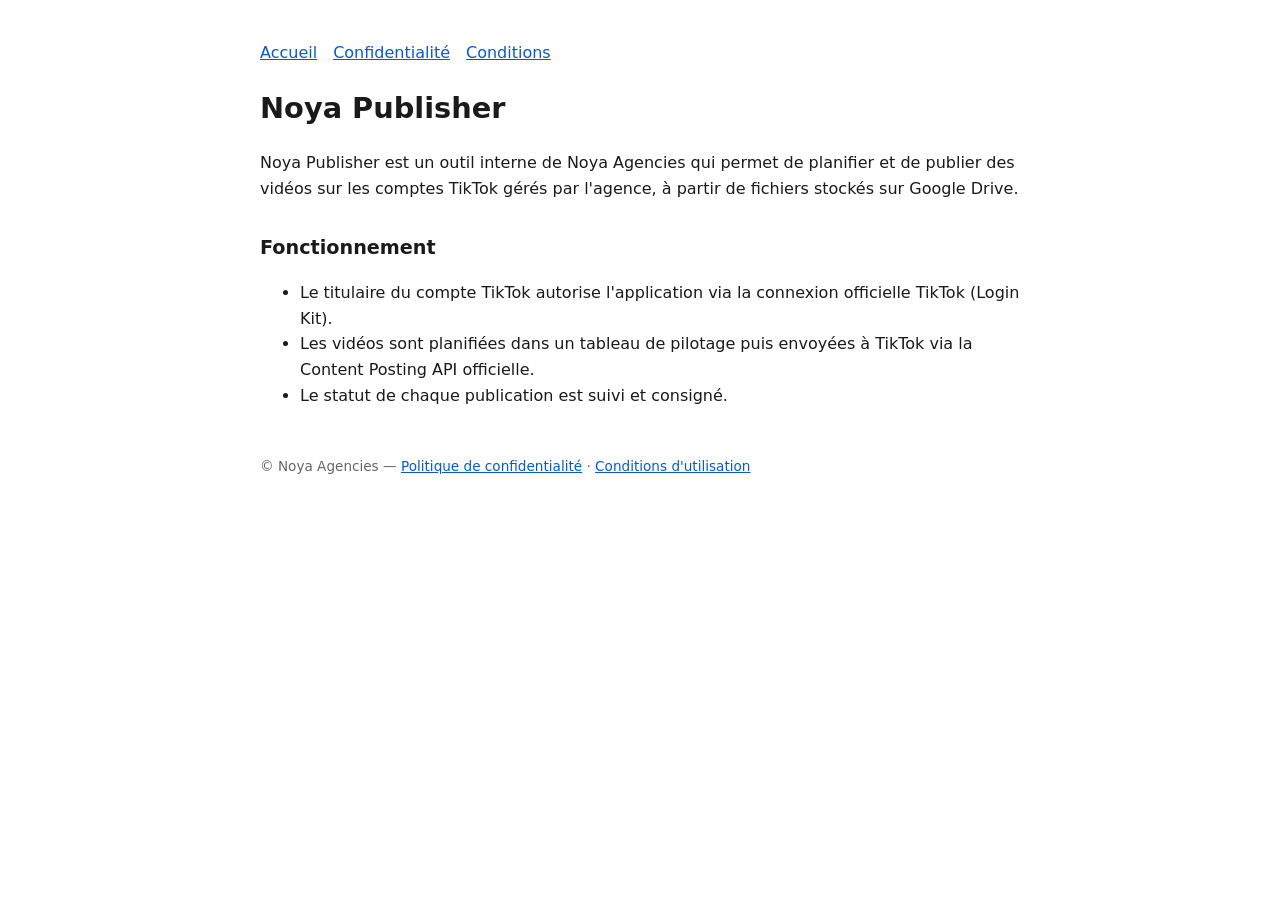
<file: index.html>
<!doctype html><html lang="fr"><head><meta charset="utf-8"><meta name="viewport" content="width=device-width,initial-scale=1"><title>Noya Publisher</title><link rel="stylesheet" href="style.css"></head><body>
<nav><a href="index.html">Accueil</a><a href="privacy.html">Confidentialité</a><a href="terms.html">Conditions</a></nav>
<h1>Noya Publisher</h1>
<p>Noya Publisher est un outil interne de Noya Agencies qui permet de planifier et de publier des vidéos sur les comptes TikTok gérés par l'agence, à partir de fichiers stockés sur Google Drive.</p>
<h2>Fonctionnement</h2>
<ul><li>Le titulaire du compte TikTok autorise l'application via la connexion officielle TikTok (Login Kit).</li>
<li>Les vidéos sont planifiées dans un tableau de pilotage puis envoyées à TikTok via la Content Posting API officielle.</li>
<li>Le statut de chaque publication est suivi et consigné.</li></ul>
<footer>© Noya Agencies — <a href="privacy.html">Politique de confidentialité</a> · <a href="terms.html">Conditions d'utilisation</a></footer>
</body></html>
</file>
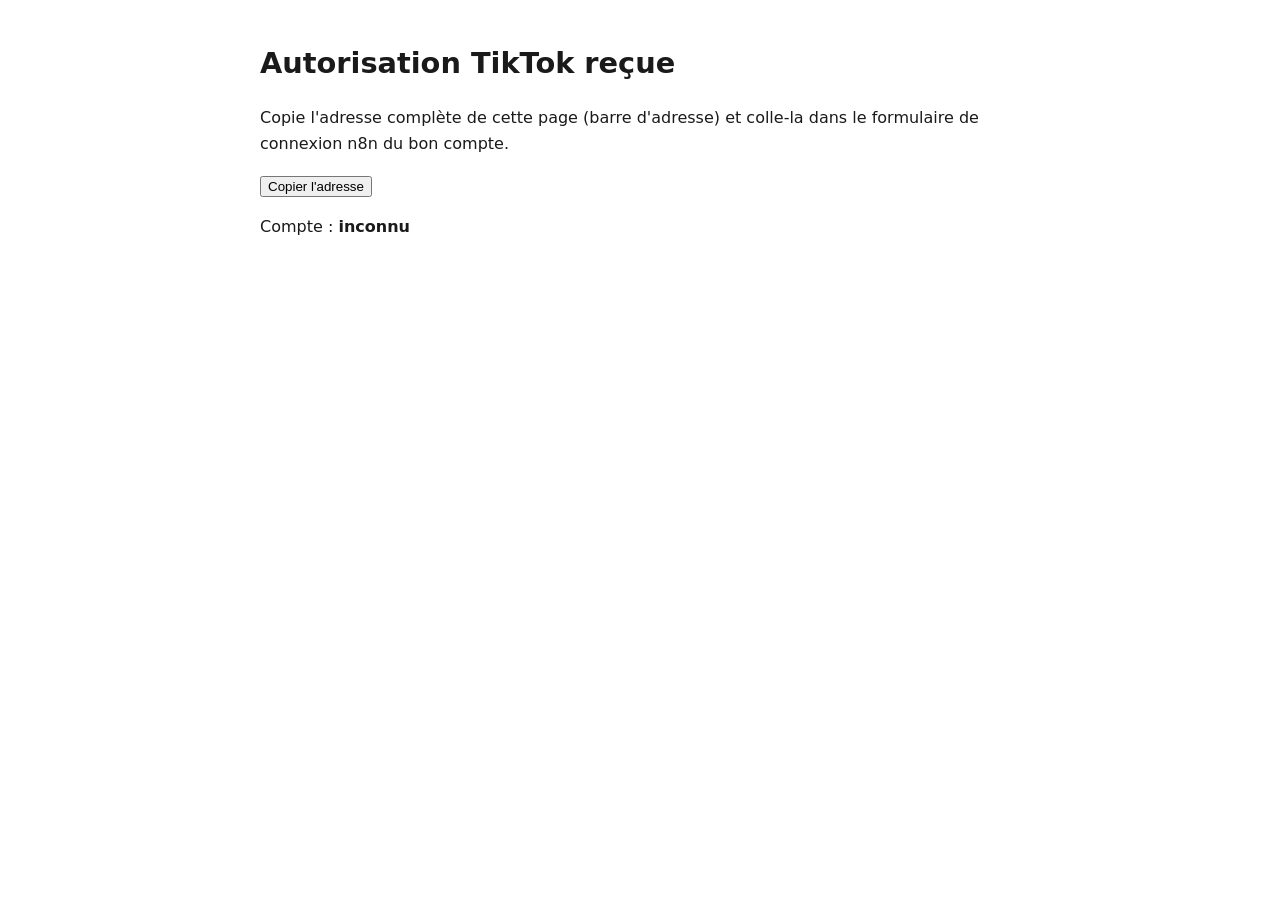
<file: callback.html>
<!doctype html><html lang="fr"><head><meta charset="utf-8"><meta name="viewport" content="width=device-width,initial-scale=1"><title>Autorisation reçue — Noya Publisher</title><link rel="stylesheet" href="style.css"></head><body>
<h1>Autorisation TikTok reçue</h1>
<p id="msg">Copie l'adresse complète de cette page (barre d'adresse) et colle-la dans le formulaire de connexion n8n du bon compte.</p>
<p><button id="copy" type="button">Copier l'adresse</button> <span id="ok"></span></p>
<p>Compte : <strong id="state">—</strong></p>
<script>
const p=new URLSearchParams(location.search);
document.getElementById('state').textContent=p.get('state')||'inconnu';
if(p.get('error')){document.getElementById('msg').textContent='TikTok a renvoyé une erreur : '+p.get('error')+' — '+(p.get('error_description')||'');}
document.getElementById('copy').onclick=async()=>{try{await navigator.clipboard.writeText(location.href);document.getElementById('ok').textContent='Copié ✓';}catch(e){document.getElementById('ok').textContent='Copie impossible, sélectionne la barre d’adresse.';}};
</script>
</body></html>
</file>
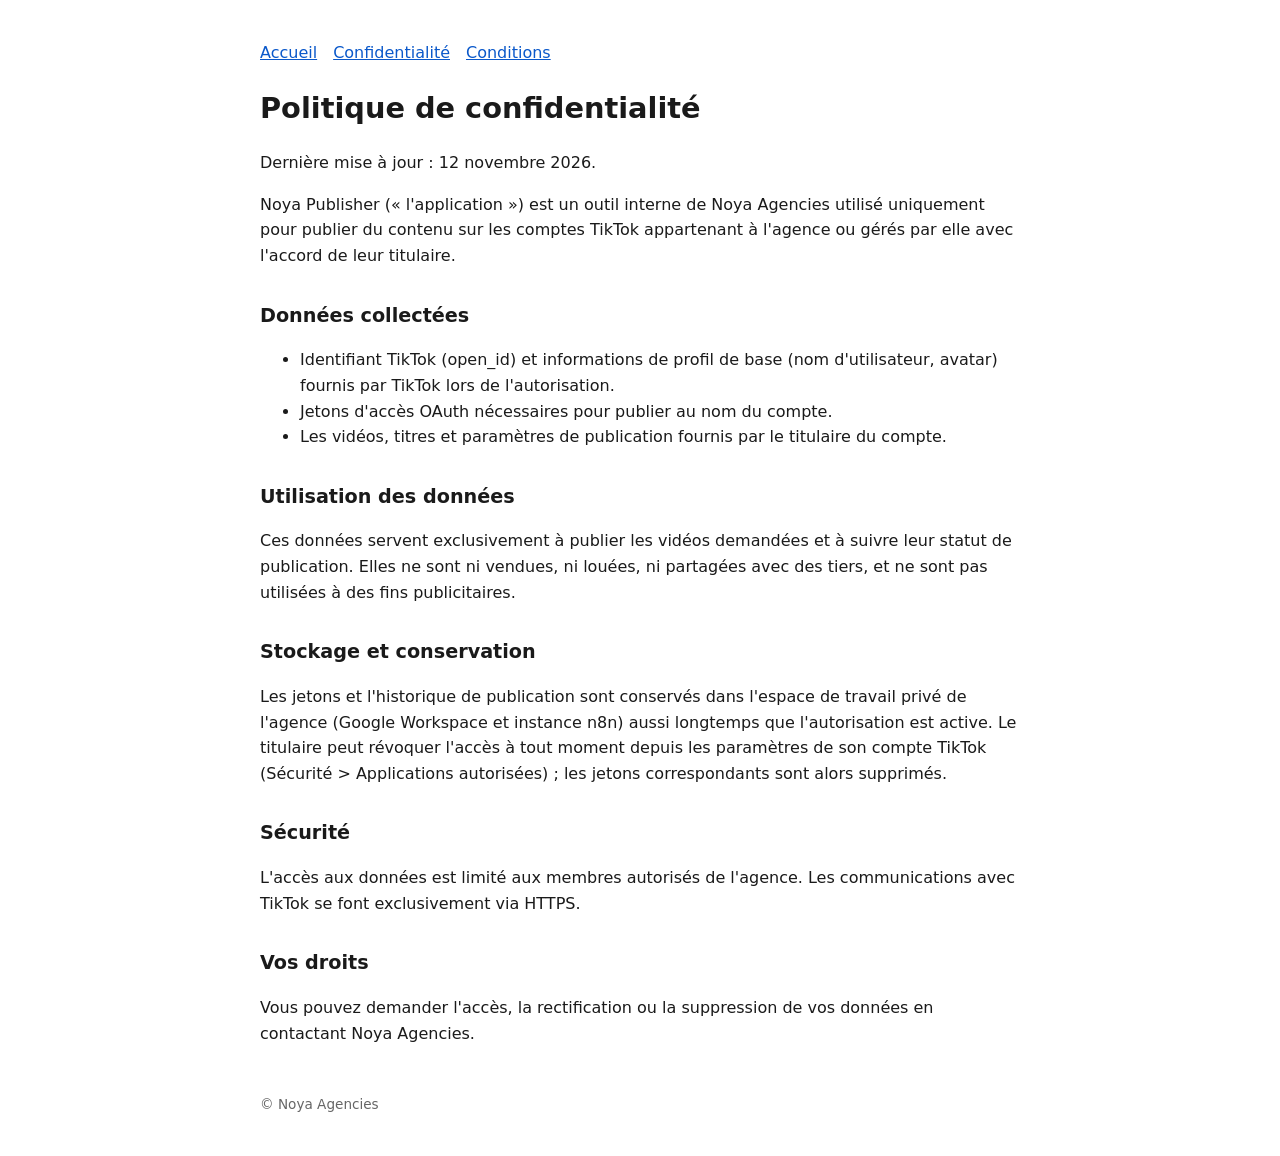
<file: privacy.html>
<!doctype html><html lang="fr"><head><meta charset="utf-8"><meta name="viewport" content="width=device-width,initial-scale=1"><title>Politique de confidentialité — Noya Publisher</title><link rel="stylesheet" href="style.css"></head><body>
<nav><a href="index.html">Accueil</a><a href="privacy.html">Confidentialité</a><a href="terms.html">Conditions</a></nav>
<h1>Politique de confidentialité</h1>
<p>Dernière mise à jour : 12 novembre 2026.</p>
<p>Noya Publisher (« l'application ») est un outil interne de Noya Agencies utilisé uniquement pour publier du contenu sur les comptes TikTok appartenant à l'agence ou gérés par elle avec l'accord de leur titulaire.</p>
<h2>Données collectées</h2>
<ul><li>Identifiant TikTok (open_id) et informations de profil de base (nom d'utilisateur, avatar) fournis par TikTok lors de l'autorisation.</li>
<li>Jetons d'accès OAuth nécessaires pour publier au nom du compte.</li>
<li>Les vidéos, titres et paramètres de publication fournis par le titulaire du compte.</li></ul>
<h2>Utilisation des données</h2>
<p>Ces données servent exclusivement à publier les vidéos demandées et à suivre leur statut de publication. Elles ne sont ni vendues, ni louées, ni partagées avec des tiers, et ne sont pas utilisées à des fins publicitaires.</p>
<h2>Stockage et conservation</h2>
<p>Les jetons et l'historique de publication sont conservés dans l'espace de travail privé de l'agence (Google Workspace et instance n8n) aussi longtemps que l'autorisation est active. Le titulaire peut révoquer l'accès à tout moment depuis les paramètres de son compte TikTok (Sécurité &gt; Applications autorisées) ; les jetons correspondants sont alors supprimés.</p>
<h2>Sécurité</h2>
<p>L'accès aux données est limité aux membres autorisés de l'agence. Les communications avec TikTok se font exclusivement via HTTPS.</p>
<h2>Vos droits</h2>
<p>Vous pouvez demander l'accès, la rectification ou la suppression de vos données en contactant Noya Agencies.</p>
<footer>© Noya Agencies</footer>
</body></html>
</file>
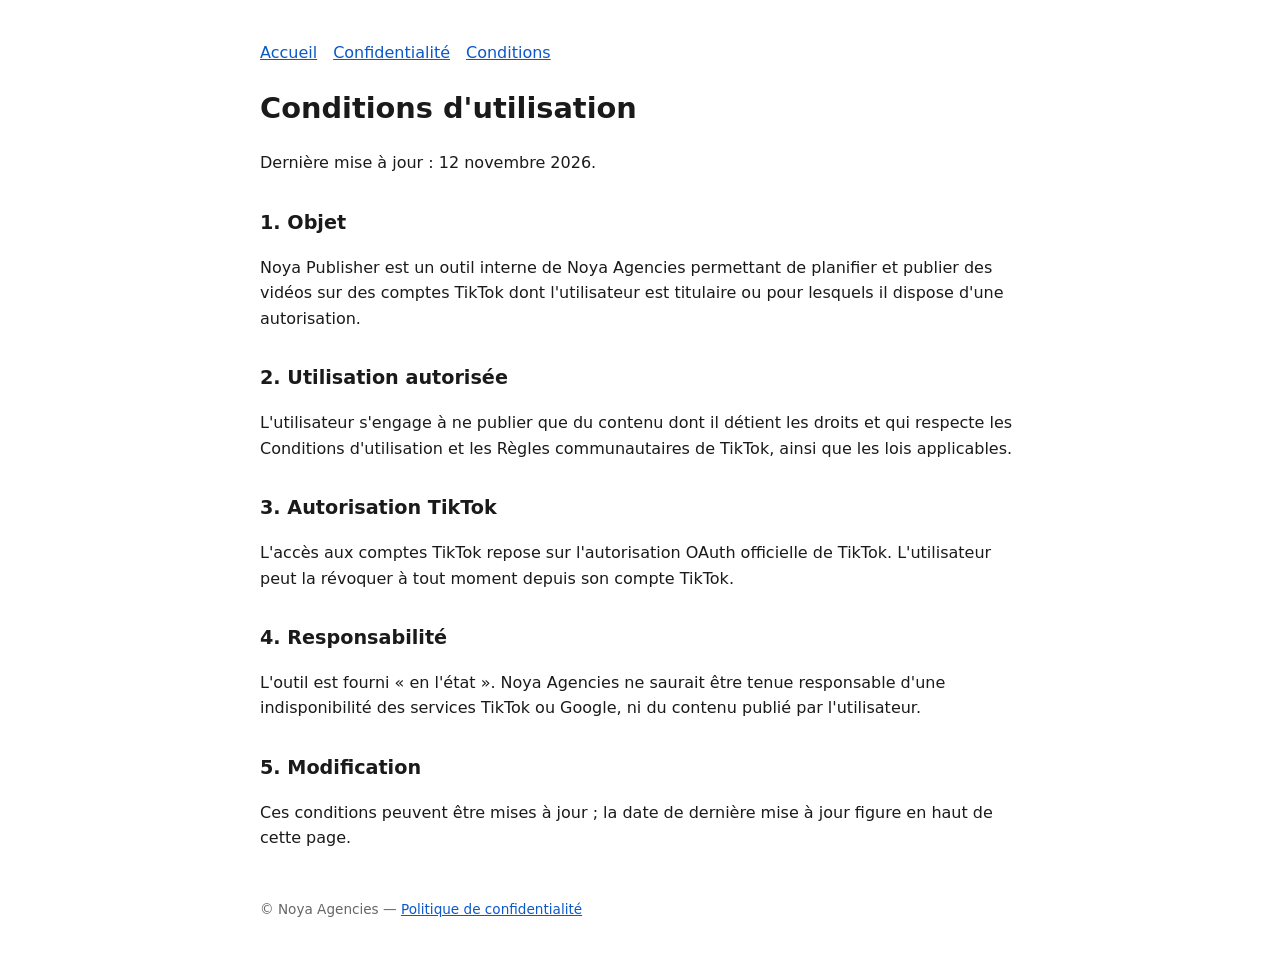
<file: terms.html>
<!doctype html><html lang="fr"><head><meta charset="utf-8"><meta name="viewport" content="width=device-width,initial-scale=1"><title>Conditions d'utilisation — Noya Publisher</title><link rel="stylesheet" href="style.css"></head><body>
<nav><a href="index.html">Accueil</a><a href="privacy.html">Confidentialité</a><a href="terms.html">Conditions</a></nav>
<h1>Conditions d'utilisation</h1>
<p>Dernière mise à jour : 12 novembre 2026.</p>
<h2>1. Objet</h2>
<p>Noya Publisher est un outil interne de Noya Agencies permettant de planifier et publier des vidéos sur des comptes TikTok dont l'utilisateur est titulaire ou pour lesquels il dispose d'une autorisation.</p>
<h2>2. Utilisation autorisée</h2>
<p>L'utilisateur s'engage à ne publier que du contenu dont il détient les droits et qui respecte les Conditions d'utilisation et les Règles communautaires de TikTok, ainsi que les lois applicables.</p>
<h2>3. Autorisation TikTok</h2>
<p>L'accès aux comptes TikTok repose sur l'autorisation OAuth officielle de TikTok. L'utilisateur peut la révoquer à tout moment depuis son compte TikTok.</p>
<h2>4. Responsabilité</h2>
<p>L'outil est fourni « en l'état ». Noya Agencies ne saurait être tenue responsable d'une indisponibilité des services TikTok ou Google, ni du contenu publié par l'utilisateur.</p>
<h2>5. Modification</h2>
<p>Ces conditions peuvent être mises à jour ; la date de dernière mise à jour figure en haut de cette page.</p>
<footer>© Noya Agencies — <a href="privacy.html">Politique de confidentialité</a></footer>
</body></html>
</file>
<file: style.css>
body{font-family:system-ui,-apple-system,Segoe UI,Roboto,sans-serif;max-width:760px;margin:40px auto;padding:0 16px;line-height:1.6;color:#1a1a1a;background:#fff}
h1{font-size:1.8rem}h2{font-size:1.2rem;margin-top:2rem}a{color:#0a58ca}footer{margin-top:3rem;font-size:.85rem;color:#666}
nav a{margin-right:1rem}
</file>
